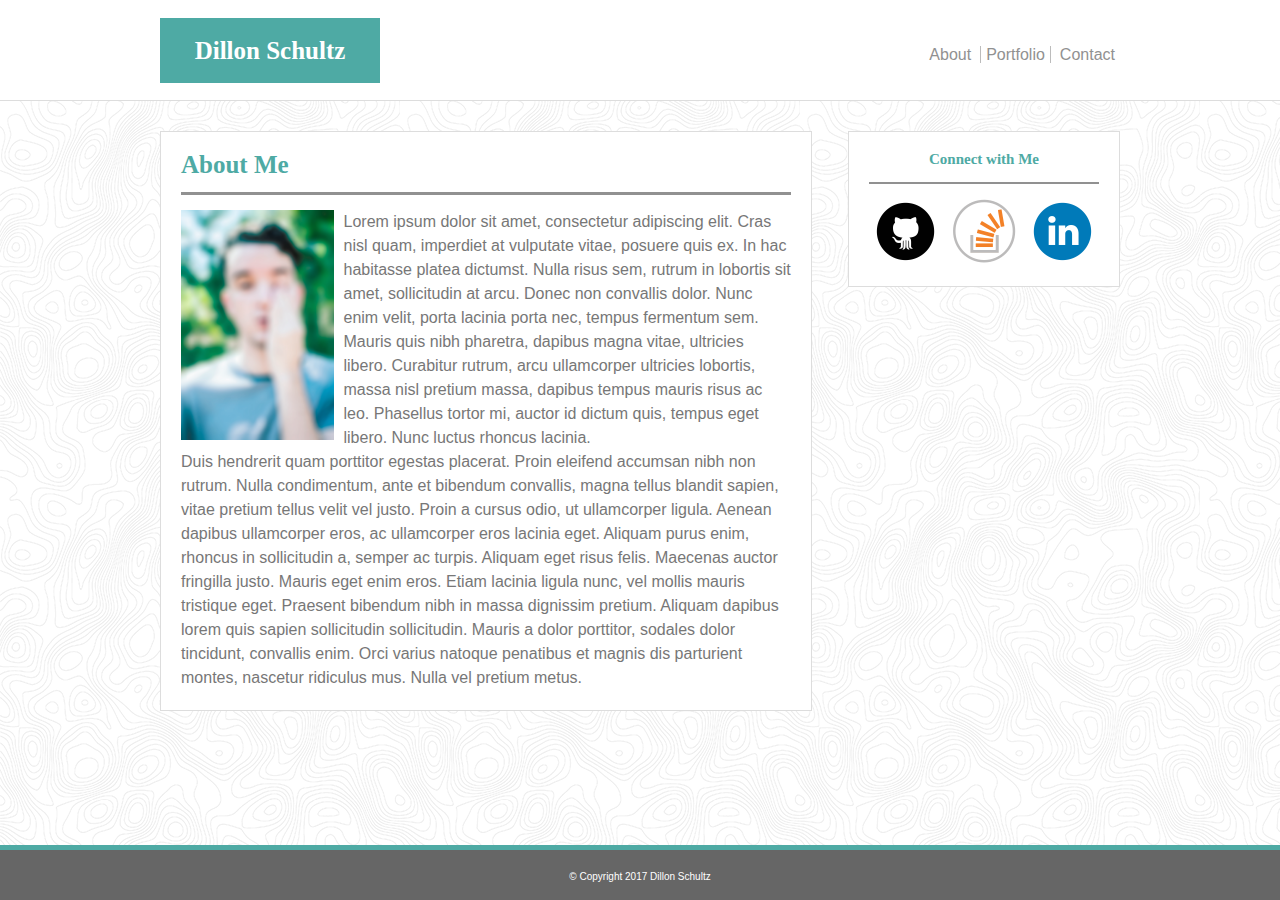
<file: index.html>
<!DOCTYPE html>
<html lang="en">
<head>
    <meta charset="UTF-8">
    <title>About</title>
    <link rel="stylesheet" href="assets/css/reset.css">
    <link rel="stylesheet" href="assets/css/style.css">
</head>
<body>
   <!-- Nav -->
    <div class="nav-container">
        <div class="nav-controls">
            <h1 class="logotype">Dillon Schultz</h1>
            <nav>
                <a href="index.html">About</a>
                <a href="portfolio.html" id="border">Portfolio</a>
                <a href="contact.html">Contact</a>
            </nav>
        </div>
    </div>
    <!-- Main content -->
    <div class="content-container">
        <div class="main-card">
            <h2>About Me</h2>
            <img src="assets/images/self-portrait.jpg" alt="image of Dillon Schultz" align="left" id="self-portrait">
            <p>Lorem ipsum dolor sit amet, consectetur adipiscing elit. Cras nisl quam, imperdiet at vulputate vitae, posuere quis ex. In hac habitasse platea dictumst. Nulla risus sem, rutrum in lobortis sit amet, sollicitudin at arcu. Donec non convallis dolor. Nunc enim velit, porta lacinia porta nec, tempus fermentum sem. Mauris quis nibh pharetra, dapibus magna vitae, ultricies libero. Curabitur rutrum, arcu ullamcorper ultricies lobortis, massa nisl pretium massa, dapibus tempus mauris risus ac leo. Phasellus tortor mi, auctor id dictum quis, tempus eget libero. Nunc luctus rhoncus lacinia.</p>
            <p>Duis hendrerit quam porttitor egestas placerat. Proin eleifend accumsan nibh non rutrum. Nulla condimentum, ante et bibendum convallis, magna tellus blandit sapien, vitae pretium tellus velit vel justo. Proin a cursus odio, ut ullamcorper ligula. Aenean dapibus ullamcorper eros, ac ullamcorper eros lacinia eget. Aliquam purus enim, rhoncus in sollicitudin a, semper ac turpis. Aliquam eget risus felis. Maecenas auctor fringilla justo. Mauris eget enim eros. Etiam lacinia ligula nunc, vel mollis mauris tristique eget. Praesent bibendum nibh in massa dignissim pretium. Aliquam dapibus lorem quis sapien sollicitudin sollicitudin. Mauris a dolor porttitor, sodales dolor tincidunt, convallis enim. Orci varius natoque penatibus et magnis dis parturient montes, nascetur ridiculus mus. Nulla vel pretium metus.</p>
        </div>
        <!-- Side content -->
        <div class="side-card">
            <h3>Connect with Me</h3>
            <!-- Social icons -->
            <div class="icons-container">
                <a href="https://github.com/dillonschultz93" target="_blank"><img src="assets/images/GitHub-icons/if_github_circle_black_107161.png" alt="GitHub logo" class="social-icon"></a>
                <a href="https://stackoverflow.com/users/8528559/dillon-schultz" target="_blank"><img src="assets/images/StackOverflow-icons/if_stackoverflow_1220302.png" alt="StackOverflow icon" class="social-icon"></a>
                <a href="https://www.linkedin.com/in/dillon-schultz-7a5b2bab/" target="_blank"><img src="assets/images/LinkedIn-icons/if_linkedin_circle_color_107178.png" alt="LinkedIn icon" class="social-icon"></a>
            </div>
        </div>
        <div class="clear"></div>    
    </div>
    <!-- Sticky footer -->
    <div class="footer">
        <p>&#169; Copyright 2017 Dillon Schultz</p>
    </div>
</body>
</html>
</file>
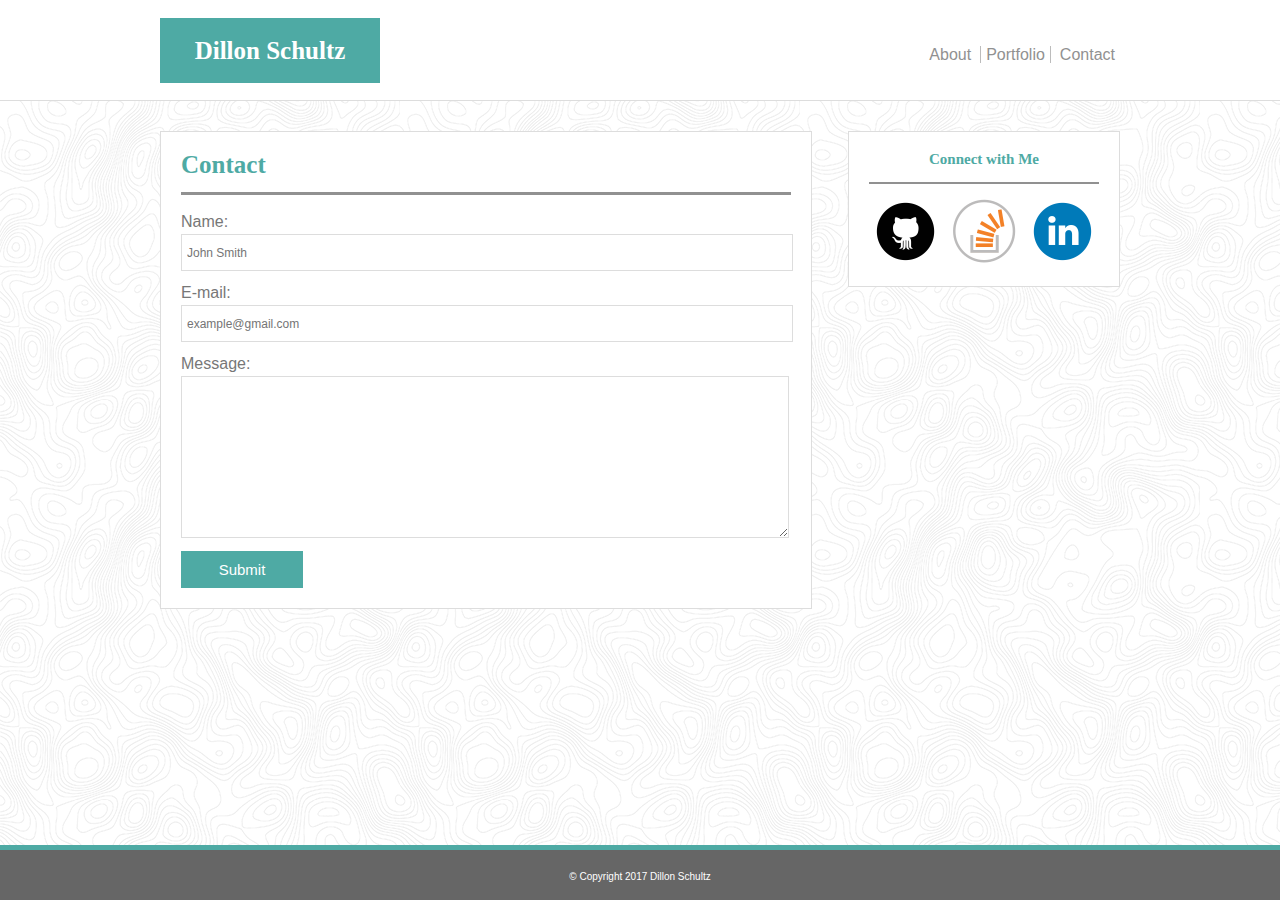
<file: contact.html>
<!DOCTYPE html>
<html lang="en">
<head>
    <meta charset="UTF-8">
    <title>Contact</title>
    <link rel="stylesheet" href="assets/css/reset.css">
    <link rel="stylesheet" href="assets/css/style.css">
</head>
<body>
    <!-- Nav -->
    <div class="nav-container">
        <div class="nav-controls">
        <h1 class="logotype">Dillon Schultz</h1>
        <nav>
            <a href="index.html">About</a>
            <a href="portfolio.html" id="border">Portfolio</a>
            <a href="contact.html">Contact</a>
        </nav>
        </div>
    </div>
    <!-- Main content -->
    <div class="content-container">
        <div class="main-card">
            <h2>Contact</h2>
            <form action="#">
                <div>
                    <label for="name">Name:</label>
                    <input type="text" id="name" placeholder="John Smith">
                </div>
                <div>
                    <label for="mail">E-mail:</label>
                    <input type="mail" id="mail" placeholder="example@gmail.com">
                </div>
                <div>
                    <label for="msg">Message:</label>
                    <textarea name="user_message" id="msg"></textarea>
                </div>
                <div class="button">
                    <button type="submit">Submit</button>
                </div>
            </form>
        </div>
        <!-- Side content -->
        <div class="side-card">
            <h3>Connect with Me</h3>
            <!-- Social icons -->
            <a href="https://github.com/dillonschultz93" target="_blank"><img src="assets/images/GitHub-icons/if_github_circle_black_107161.png" alt="GitHub logo" class="social-icon"></a>
            <a href="https://stackoverflow.com/users/8528559/dillon-schultz" target="_blank"><img src="assets/images/StackOverflow-icons/if_stackoverflow_1220302.png" alt="StackOverflow icon" class="social-icon"></a>
            <a href="https://www.linkedin.com/in/dillon-schultz-7a5b2bab/" target="_blank"><img src="assets/images/LinkedIn-icons/if_linkedin_circle_color_107178.png" alt="LinkedIn icon" class="social-icon"></a>
        </div>    
    </div>
    <!-- Sticky footer -->
    <div class="clear"></div>
    <div class="footer">
        <p>&#169; Copyright 2017 Dillon Schultz</p>
    </div>
</body>
</html>
</file>
<file: assets/css/style.css>
html {
    position: relative;
    min-height: 100%;
}

body {
    background-image: url(../images/topography.png);
}

/* Nav section */

.nav-container {
    width: 100%;
    height: 100px;
    background-color: #fff;
    /*position: fixed;*/
    border-bottom: 1px solid #dddddd;
}

.nav-controls {
    width: 960px;
    margin: 0 auto;
}

nav {
    float: right;
    position: relative;
    bottom: 18px;
}

nav a {
    padding: 0px 5px;
    text-decoration: none;
    font-family: Arial, Helvetica Neue, Helvetica, sans-serif;
    color: #919191;
}

.nav-container nav a:hover {
    color: #616161;
}

#border {
    border-left: 1px solid #bcbcbc;
    border-right: 1px solid #bcbcbc;
}

.logotype {
    width: 200px;
    text-align: center;
    padding: 20px 10px;
    background-color: #4eaaa4;
    color: #fff;
    font-size: 25px;
    font-weight: 700;
    font-family: Georgia, Times, Times New Roman, serif;
    position: relative;
    top: 18px;
}

/* Content section */

.content-container {
    width: 960px;
    margin: 30px auto;
    height: 100%
}

.main-card {
    background-color: #fff;
    border: 1px solid #dddddd;
    padding: 20px;
    width: 610px;
    float: left;
    margin-bottom: 50px;
}

.main-card h2 {
    font-family: Georgia, Times, Times New Roman, serif;
    color: #4eaaa4;
    font-size: 25px;
    font-weight: 700;
    padding-bottom: 15px;
    margin-bottom: 15px;
    border-bottom: 3px solid #919191;
}

.main-card #self-portrait {
    width: 25%;
    padding-right: 10px;
}

.main-card p {
    font-family: Arial, Helvetica Neue, Helvetica, sans-serif;
    line-height: 1.5em;
    color: #777;
}

/* Portfolio Section */

.portfolio-cell {
    width: 280px;
    height: 280px;
    margin-bottom: 15px;
}

.cell-image {
    width: 100%;
}

.float-left {
    float: left;
}

.float-right {
    float: right;
}

.portfolio-cell h3 {
    text-align: center;
    font-family: Georgia, Times, Times New Roman, serif;
    font-size: 18px;
    font-weight: 500;
    color: #fff;
    position: relative;
    background-color: #4eaaa4;
    padding: 15px 30px;
    width: 220px;
    bottom: 70px;
}

/* Form section */

form {
    width: 610px;
}

label {
    font-family: Arial, Helvetica Neue, Helvetica, sans-serif;
    line-height: 1.5em;
    color: #777;
}

#name,
#mail{
    width: 600px;
    height: 25px;
    font-size: 12px;
    color: #777;
    border: 1px solid #dddddd;
    padding: 5px 5px;
    margin-bottom: 10px;
}

#msg {
    width: 600px;
    height: 150px;
    border: 1px solid #dddddd;
    padding: 5px 3px;
    margin-bottom: 10px;
    color: #919191;
}

button {
    width: 20%;
    padding: 10px 8px;
    background-color: #4eaaa4;
    color: #fff;
    font-family: Arial, Helvetica Neue, Helvetica, sans-serif;
    font-size: 15px;
    font-weight: 200;
    text-decoration: none;
    border: none;
}

/* Side bar section */

.side-card {
    background-color: #fff;
    border: 1px solid #dddddd;
    padding: 20px;
    float: right;
    width: 230px;
}

.side-card h3 {
    font-family: Georgia, Times, Times New Roman, serif;
    font-weight: 700;
    font-size: 15px;
    text-align: center;
    color: #4eaaa4;
    padding-bottom: 15px;
    margin-bottom: 15px;
    border-bottom: 2px solid #919191;
}

.icons-container {
    width: 100%;
}

.social-icon {
    width: 27.8%;
    padding: 0px 5px;
}

/* Footer section */


.clear {
    clear: both;
    width: 100%;
    height: 50px;
}


.footer {
    background-color: #666666;
    height: 50px;
    border-top: 5px solid #4eaaa4;
    width: 100%;
    position: absolute;
    bottom: 0;
    left: 0;
    
}

.footer p {
    display: block;
    color: #fff;
    font-family: Arial, Helvetica Neue, Helvetica, sans-serif;
    font-weight: 200;
    font-size: 10px;
    text-align: center;
    position: relative;
    top: 22px;
}
</file>
